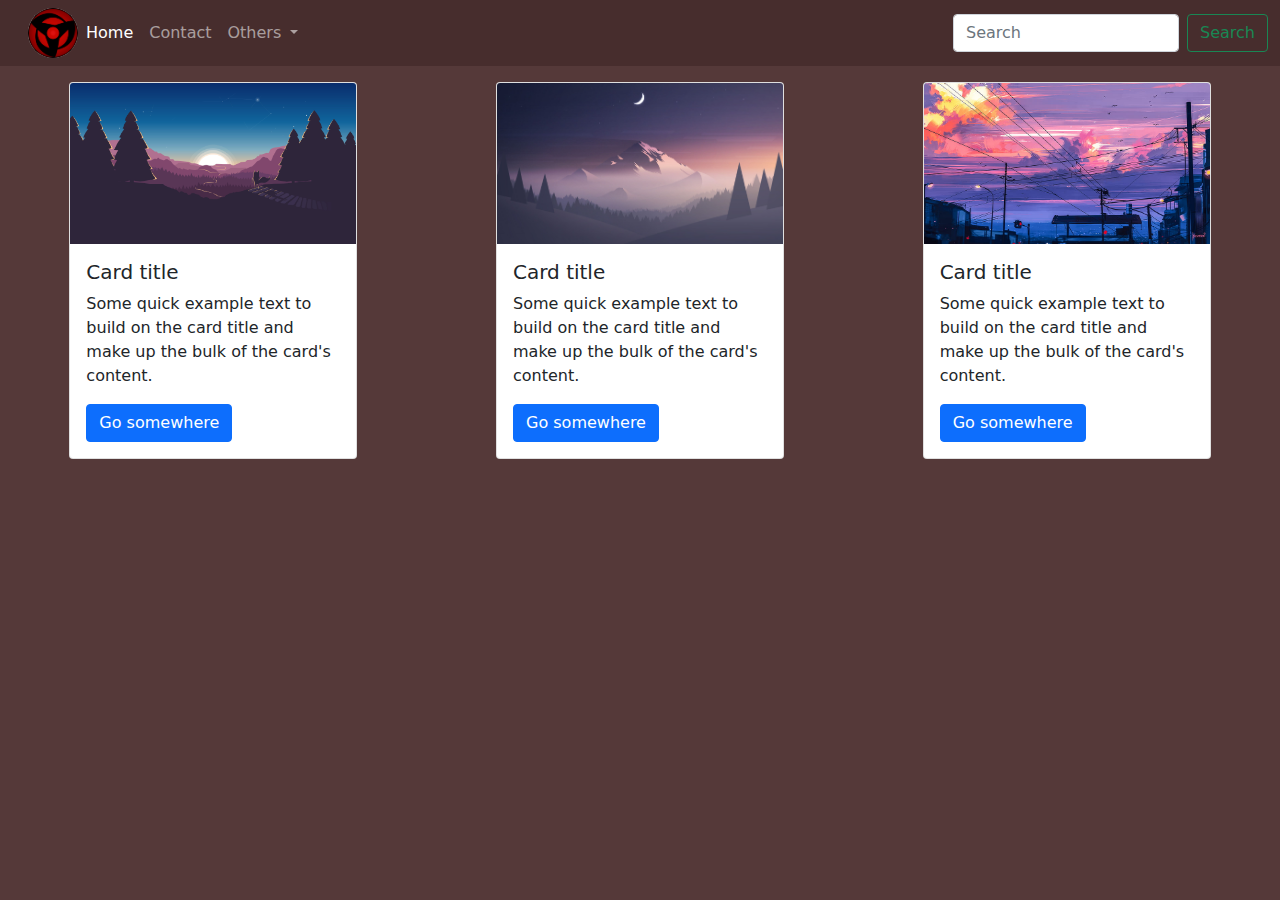
<file: about/index.html>
<!DOCTYPE html>
<html lang="en">
<head>
    <meta charset="UTF-8">
    <meta name="viewport" content="width=device-width, initial-scale=1.0">
    <title>Delai's Portofolio</title>
    <link rel="stylesheet" href="bootstrap-5.0.2-dist/css/bootstrap.min.css">
    <link rel="stylesheet" href="style.css">
</head>
<body>
  <!--Navbar Start-->
    <nav class="navbar navbar-expand-lg navbar-dark" style="background-color: #472D2D;">
        <div class="container-fluid">
          <img class="navbar-brand fw-bold fst-italic" href="#">
            <img src="../assets/mata_kakashi.png" alt="" width="50" class="rounded-circle">
          </a>
          <button class="navbar-toggler" type="button" data-bs-toggle="collapse" data-bs-target="#navbarSupportedContent" aria-controls="navbarSupportedContent" aria-expanded="false" aria-label="Toggle navigation">
            <span class="navbar-toggler-icon"></span>
          </button>
          <div class="collapse navbar-collapse" id="navbarSupportedContent">
            <ul class="navbar-nav me-auto mb-2 mb-lg-0">
              <li class="nav-item">
                <a class="nav-link active" aria-current="page" href="../index.html">Home</a>
              </li>
              <li class="nav-item">
                <a class="nav-link" href="../contact/">Contact</a>
              </li>
              <li class="nav-item dropdown">
                <a class="nav-link dropdown-toggle" href="#" id="navbarDropdown" role="button" data-bs-toggle="dropdown" aria-expanded="false">
                  Others
                </a>
                <ul class="dropdown-menu" aria-labelledby="navbarDropdown">
                  <li><a class="dropdown-item" href="../gallery/">Gallery</a></li>
                  <li><a class="dropdown-item" href="../sosmed/">Social Media</a></li>
                  <li><a class="dropdown-item" href="../form/">Form</a></li>
                  <li><hr class="dropdown-divider"></li>
                  <li><a class="dropdown-item" href="../about/">About</a></li>
                </ul>
            </ul>
            <form class="d-flex">
              <input class="form-control me-2" type="search" placeholder="Search" aria-label="Search">
              <button class="btn btn-outline-success" type="submit">Search</button>
            </form>
          </div>
        </div>
      </nav>
      <!--Navbar End-->

      <!--Card Start-->
    <div class="d-flex justify-content-around my-3">
      <div class="card" style="width: 18rem;">
        <img src="../assets/203518.jpg" class="card-img-top" alt="gambar 1">
        <div class="card-body">
          <h5 class="card-title">Card title</h5>
          <p class="card-text">Some quick example text to build on the card title and make up the bulk of the card's content.</p>
          <a href="#" class="btn btn-primary">Go somewhere</a>
        </div>
      </div>
      <div class="card" style="width: 18rem;">
        <img src="../assets/203545.jpg" class="card-img-top" alt="gambar 1">
        <div class="card-body">
          <h5 class="card-title">Card title</h5>
          <p class="card-text">Some quick example text to build on the card title and make up the bulk of the card's content.</p>
          <a href="#" class="btn btn-primary">Go somewhere</a>
        </div>
      </div>
      <div class="card" style="width: 18rem;">
        <img src="../assets/desktop-wallpaper-anime-aesthetic-pc-anime-aesthetic-pc-background-on-bat-retro-anime-aesthetic.jpg" class="card-img-top" alt="gambar 1">
        <div class="card-body">
          <h5 class="card-title">Card title</h5>
          <p class="card-text">Some quick example text to build on the card title and make up the bulk of the card's content.</p>
          <a href="#" class="btn btn-primary">Go somewhere</a>
        </div>
      </div>
    </div>
    <script src="bootstrap-5.0.2-dist/js/bootstrap.bundle.min.js"></script>
</body>
</html>
</file>
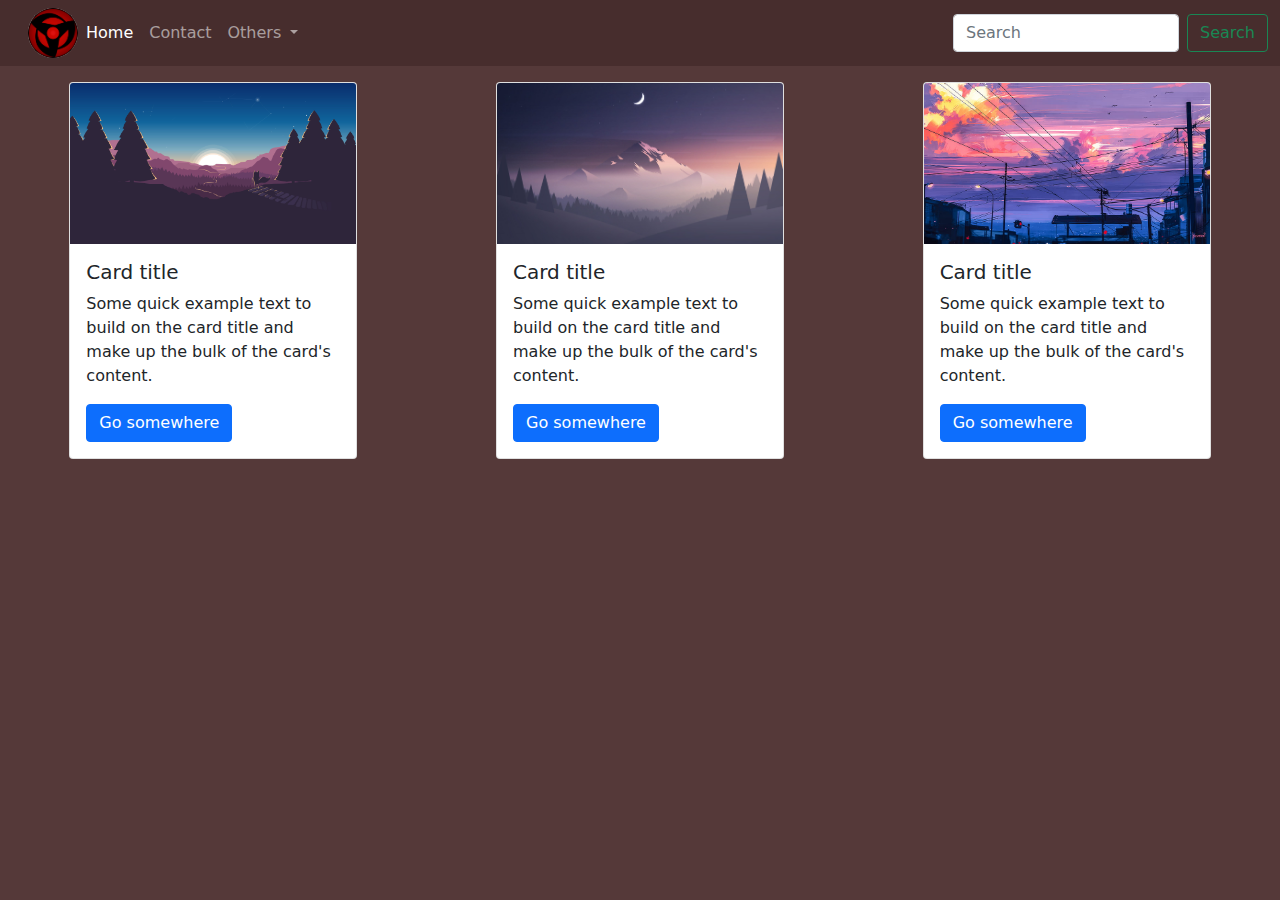
<file: contact/index.html>
<!DOCTYPE html>
<html lang="en">
<head>
    <meta charset="UTF-8">
    <meta name="viewport" content="width=device-width, initial-scale=1.0">
    <title>Delai's Portofolio</title>
    <link rel="stylesheet" href="bootstrap-5.0.2-dist/css/bootstrap.min.css">
    <link rel="stylesheet" href="style.css">
</head>
<body>
  <!--Navbar Start-->
    <nav class="navbar navbar-expand-lg navbar-dark" style="background-color: #472D2D;">
        <div class="container-fluid">
          <img class="navbar-brand fw-bold fst-italic" href="#">
            <img src="../assets/mata_kakashi.png" alt="" width="50" class="rounded-circle">
          </a>
          <button class="navbar-toggler" type="button" data-bs-toggle="collapse" data-bs-target="#navbarSupportedContent" aria-controls="navbarSupportedContent" aria-expanded="false" aria-label="Toggle navigation">
            <span class="navbar-toggler-icon"></span>
          </button>
          <div class="collapse navbar-collapse" id="navbarSupportedContent">
            <ul class="navbar-nav me-auto mb-2 mb-lg-0">
              <li class="nav-item">
                <a class="nav-link active" aria-current="page" href="../index.html">Home</a>
              </li>
              <li class="nav-item">
                <a class="nav-link" href="../contact/">Contact</a>
              </li>
              <li class="nav-item dropdown">
                <a class="nav-link dropdown-toggle" href="#" id="navbarDropdown" role="button" data-bs-toggle="dropdown" aria-expanded="false">
                  Others
                </a>
                <ul class="dropdown-menu" aria-labelledby="navbarDropdown">
                  <li><a class="dropdown-item" href="../gallery/">Gallery</a></li>
                  <li><a class="dropdown-item" href="../sosmed/">Social Media</a></li>
                  <li><a class="dropdown-item" href="../form/">Form</a></li>
                  <li><hr class="dropdown-divider"></li>
                  <li><a class="dropdown-item" href="../about/">About</a></li>
                </ul>
              </li>
            </ul>
            <form class="d-flex">
              <input class="form-control me-2" type="search" placeholder="Search" aria-label="Search">
              <button class="btn btn-outline-success" type="submit">Search</button>
            </form>
          </div>
        </div>
      </nav>
      <!--Navbar End-->

      <!--Card Start-->
    <div class="d-flex justify-content-around my-3">
      <div class="card" style="width: 18rem;">
        <img src="../assets/203518.jpg" class="card-img-top" alt="gambar 1">
        <div class="card-body">
          <h5 class="card-title">Card title</h5>
          <p class="card-text">Some quick example text to build on the card title and make up the bulk of the card's content.</p>
          <a href="#" class="btn btn-primary">Go somewhere</a>
        </div>
      </div>
      <div class="card" style="width: 18rem;">
        <img src="../assets/203545.jpg" class="card-img-top" alt="gambar 1">
        <div class="card-body">
          <h5 class="card-title">Card title</h5>
          <p class="card-text">Some quick example text to build on the card title and make up the bulk of the card's content.</p>
          <a href="#" class="btn btn-primary">Go somewhere</a>
        </div>
      </div>
      <div class="card" style="width: 18rem;">
        <img src="../assets/desktop-wallpaper-anime-aesthetic-pc-anime-aesthetic-pc-background-on-bat-retro-anime-aesthetic.jpg" class="card-img-top" alt="gambar 1">
        <div class="card-body">
          <h5 class="card-title">Card title</h5>
          <p class="card-text">Some quick example text to build on the card title and make up the bulk of the card's content.</p>
          <a href="#" class="btn btn-primary">Go somewhere</a>
        </div>
      </div>
    </div>
    <script src="bootstrap-5.0.2-dist/js/bootstrap.bundle.min.js"></script>
</body>
</html>
</file>
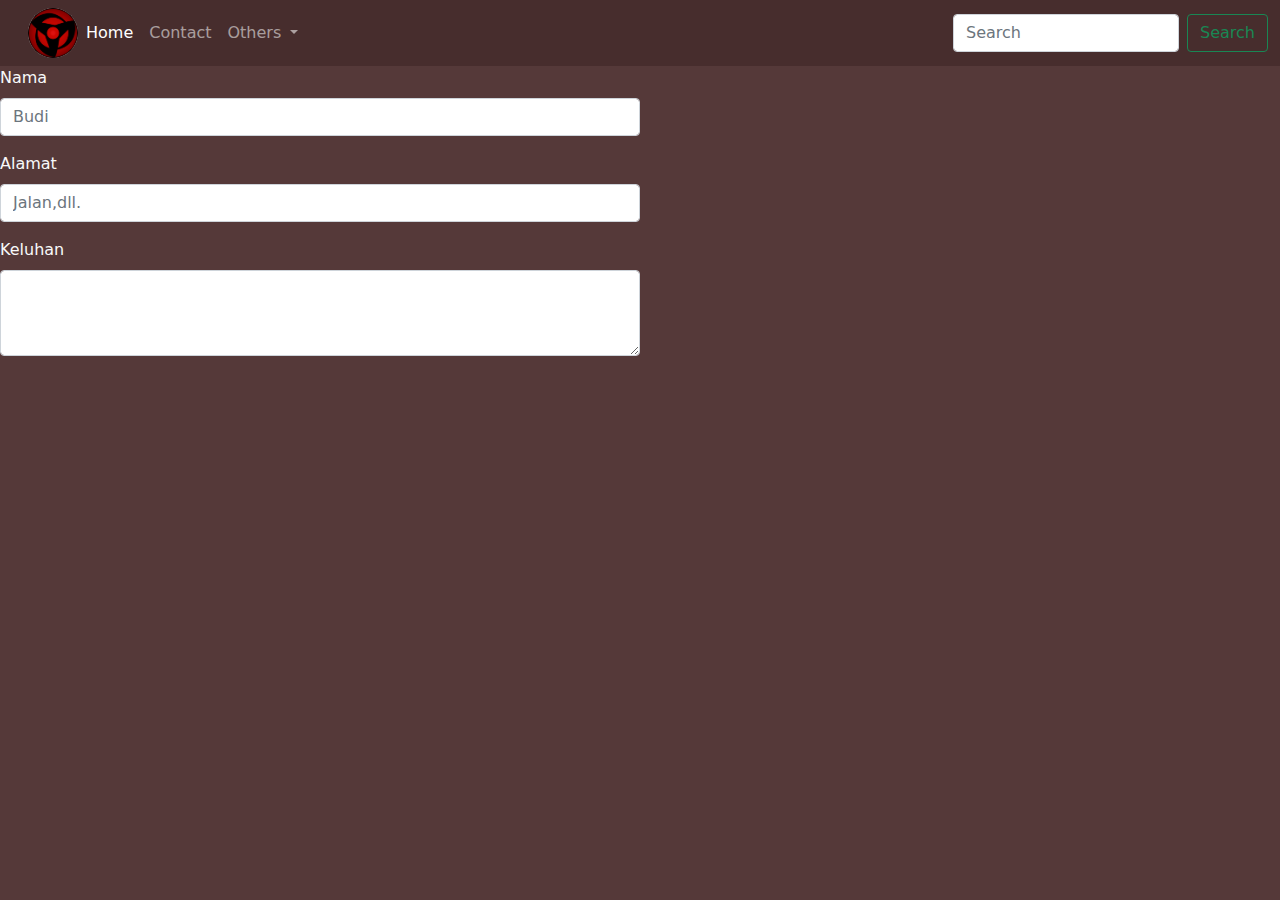
<file: form/index.html>
<!DOCTYPE html>
<html lang="en">
<head>
    <meta charset="UTF-8">
    <meta name="viewport" content="width=device-width, initial-scale=1.0">
    <title>Delai's Portofolio</title>
    <link rel="stylesheet" href="bootstrap-5.0.2-dist/css/bootstrap.min.css">
    <link rel="stylesheet" href="style.css">
</head>
<body>
  <!--Navbar Start-->
    <nav class="navbar navbar-expand-lg navbar-dark" style="background-color: #472D2D;">
        <div class="container-fluid">
          <img class="navbar-brand fw-bold fst-italic" href="#">
            <img src="../assets/mata_kakashi.png" alt="" width="50" class="rounded-circle">
          </a>
          <button class="navbar-toggler" type="button" data-bs-toggle="collapse" data-bs-target="#navbarSupportedContent" aria-controls="navbarSupportedContent" aria-expanded="false" aria-label="Toggle navigation">
            <span class="navbar-toggler-icon"></span>
          </button>
          <div class="collapse navbar-collapse" id="navbarSupportedContent">
            <ul class="navbar-nav me-auto mb-2 mb-lg-0">
              <li class="nav-item">
                <a class="nav-link active" aria-current="page" href="../index.html">Home</a>
              </li>
              <li class="nav-item">
                <a class="nav-link" href="../contact/">Contact</a>
              </li>
              <li class="nav-item dropdown">
                <a class="nav-link dropdown-toggle" href="#" id="navbarDropdown" role="button" data-bs-toggle="dropdown" aria-expanded="false">
                  Others
                </a>
                <ul class="dropdown-menu" aria-labelledby="navbarDropdown">
                  <li><a class="dropdown-item" href="../gallery/">Gallery</a></li>
                  <li><a class="dropdown-item" href="../sosmed/">Social Media</a></li>
                  <li><a class="dropdown-item" href="../form/">Form</a></li>
                  <li><hr class="dropdown-divider"></li>
                  <li><a class="dropdown-item" href="../about/">About</a></li>
                </ul>
              </li>
            </ul>
            <form class="d-flex">
              <input class="form-control me-2" type="search" placeholder="Search" aria-label="Search">
              <button class="btn btn-outline-success" type="submit">Search</button>
            </form>
          </div>
        </div>
      </nav>
      <!--Navbar End-->

      <!--Form-->
      <div class="mb-3" style="width: 50%;">
        <label for="exampleFormControlInput1" class="form-label text-light">Nama</label>
        <input type="email" class="form-control" id="exampleFormControlInput1" placeholder="Budi">
      </div>
      <div class="mb-3" style="width: 50%;">
        <label for="exampleFormControlInput2" class="form-label text-light">Alamat</label>
        <input type="email" class="form-control" id="exampleFormControlInput2" placeholder="Jalan,dll.">
      </div>
      <div class="mb-3" style="width: 50%;">
        <label for="exampleFormControlTextarea1" class="form-label text-light">Keluhan</label>
        <textarea class="form-control" id="exampleFormControlTextarea1" rows="3"></textarea>
      </div>
    <script src="bootstrap-5.0.2-dist/js/bootstrap.bundle.min.js"></script>
</body>
</html>
</file>
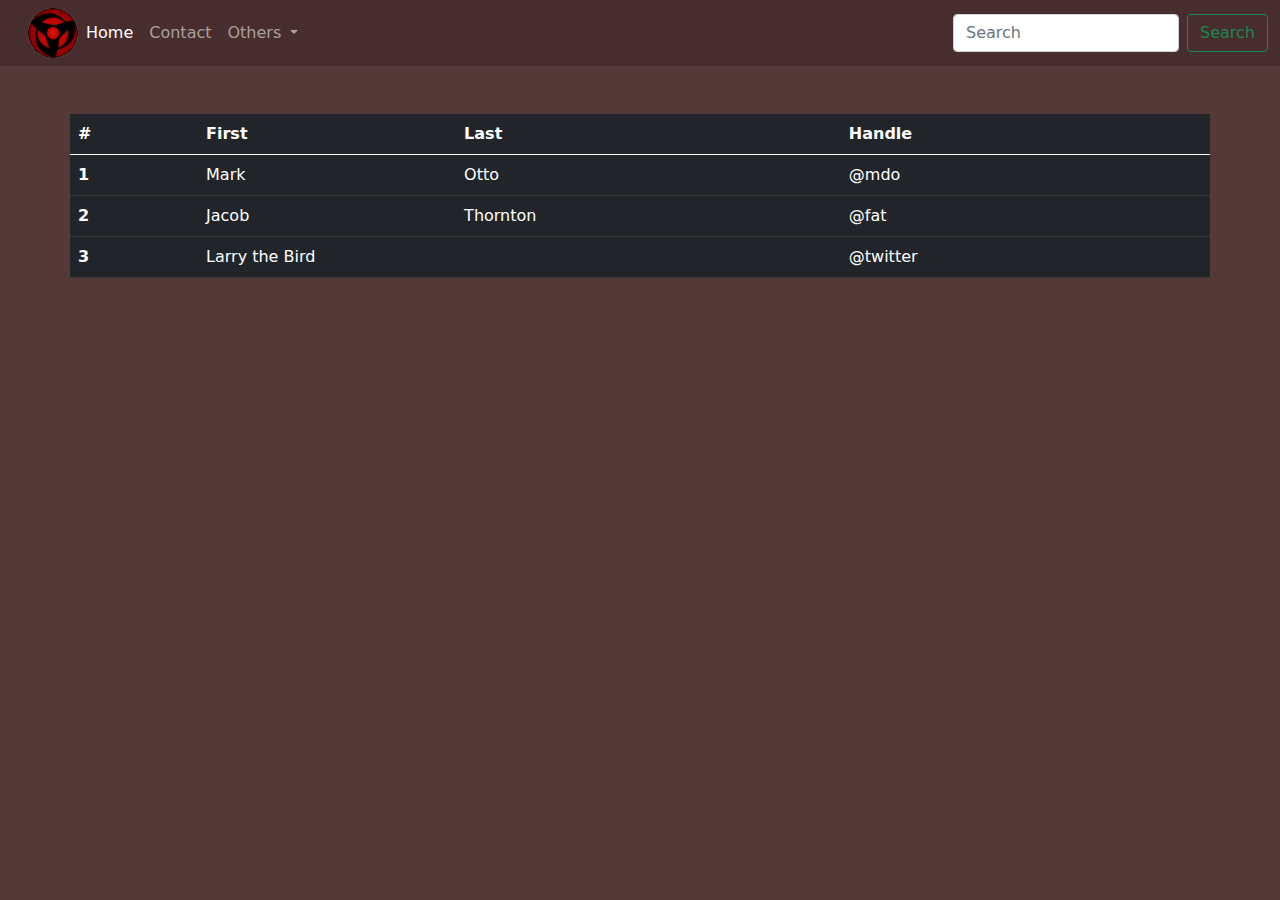
<file: gallery/index.html>
<!DOCTYPE html>
<html lang="en">
<head>
    <meta charset="UTF-8">
    <meta name="viewport" content="width=device-width, initial-scale=1.0">
    <title>Delai's Portofolio</title>
    <link rel="stylesheet" href="bootstrap-5.0.2-dist/css/bootstrap.min.css">
    <link rel="stylesheet" href="style.css">
</head>
<body>
  <!--Navbar Start-->
    <nav class="navbar navbar-expand-lg navbar-dark" style="background-color: #472D2D;">
        <div class="container-fluid">
          <img class="navbar-brand fw-bold fst-italic" href="#">
            <img src="../assets/mata_kakashi.png" alt="" width="50" class="rounded-circle">
          </a>
          <button class="navbar-toggler" type="button" data-bs-toggle="collapse" data-bs-target="#navbarSupportedContent" aria-controls="navbarSupportedContent" aria-expanded="false" aria-label="Toggle navigation">
            <span class="navbar-toggler-icon"></span>
          </button>
          <div class="collapse navbar-collapse" id="navbarSupportedContent">
            <ul class="navbar-nav me-auto mb-2 mb-lg-0">
              <li class="nav-item">
                <a class="nav-link active" aria-current="page" href="../index.html">Home</a>
              </li>
              <li class="nav-item">
                <a class="nav-link" href="../contact/">Contact</a>
              </li>
              <li class="nav-item dropdown">
                <a class="nav-link dropdown-toggle" href="#" id="navbarDropdown" role="button" data-bs-toggle="dropdown" aria-expanded="false">
                  Others
                </a>
                <ul class="dropdown-menu" aria-labelledby="navbarDropdown">
                  <li><a class="dropdown-item" href="../gallery/">Gallery</a></li>
                  <li><a class="dropdown-item" href="../sosmed/">Social Media</a></li>
                  <li><a class="dropdown-item" href="../form/">Form</a></li>
                  <li><hr class="dropdown-divider"></li>
                  <li><a class="dropdown-item" href="../about/">About</a></li>
                </ul>
              </li>
            </ul>
            <form class="d-flex">
              <input class="form-control me-2" type="search" placeholder="Search" aria-label="Search">
              <button class="btn btn-outline-success" type="submit">Search</button>
            </form>
          </div>
        </div>
      </nav>
      <!--Navbar End-->

      <!--Tabel-->
      <table class="table table-dark container-md my-5">
        <thead>
          <tr>
            <th scope="col">#</th>
            <th scope="col">First</th>
            <th scope="col">Last</th>
            <th scope="col">Handle</th>
          </tr>
        </thead>
        <tbody>
          <tr>
            <th scope="row">1</th>
            <td>Mark</td>
            <td>Otto</td>
            <td>@mdo</td>
          </tr>
          <tr>
            <th scope="row">2</th>
            <td>Jacob</td>
            <td>Thornton</td>
            <td>@fat</td>
          </tr>
          <tr>
            <th scope="row">3</th>
            <td colspan="2">Larry the Bird</td>
            <td>@twitter</td>
          </tr>
        </tbody>
      </table>
    <script src="bootstrap-5.0.2-dist/js/bootstrap.bundle.min.js"></script>
</body>
</html>
</file>
<file: about/style.css>
body {
    background-color: #553939;
}
</file>
<file: contact/style.css>
body {
    background-color: #553939;
}
</file>
<file: form/style.css>
body {
    background-color: #553939;
}
</file>
<file: gallery/style.css>
body {
    background-color: #553939;
}
</file>
